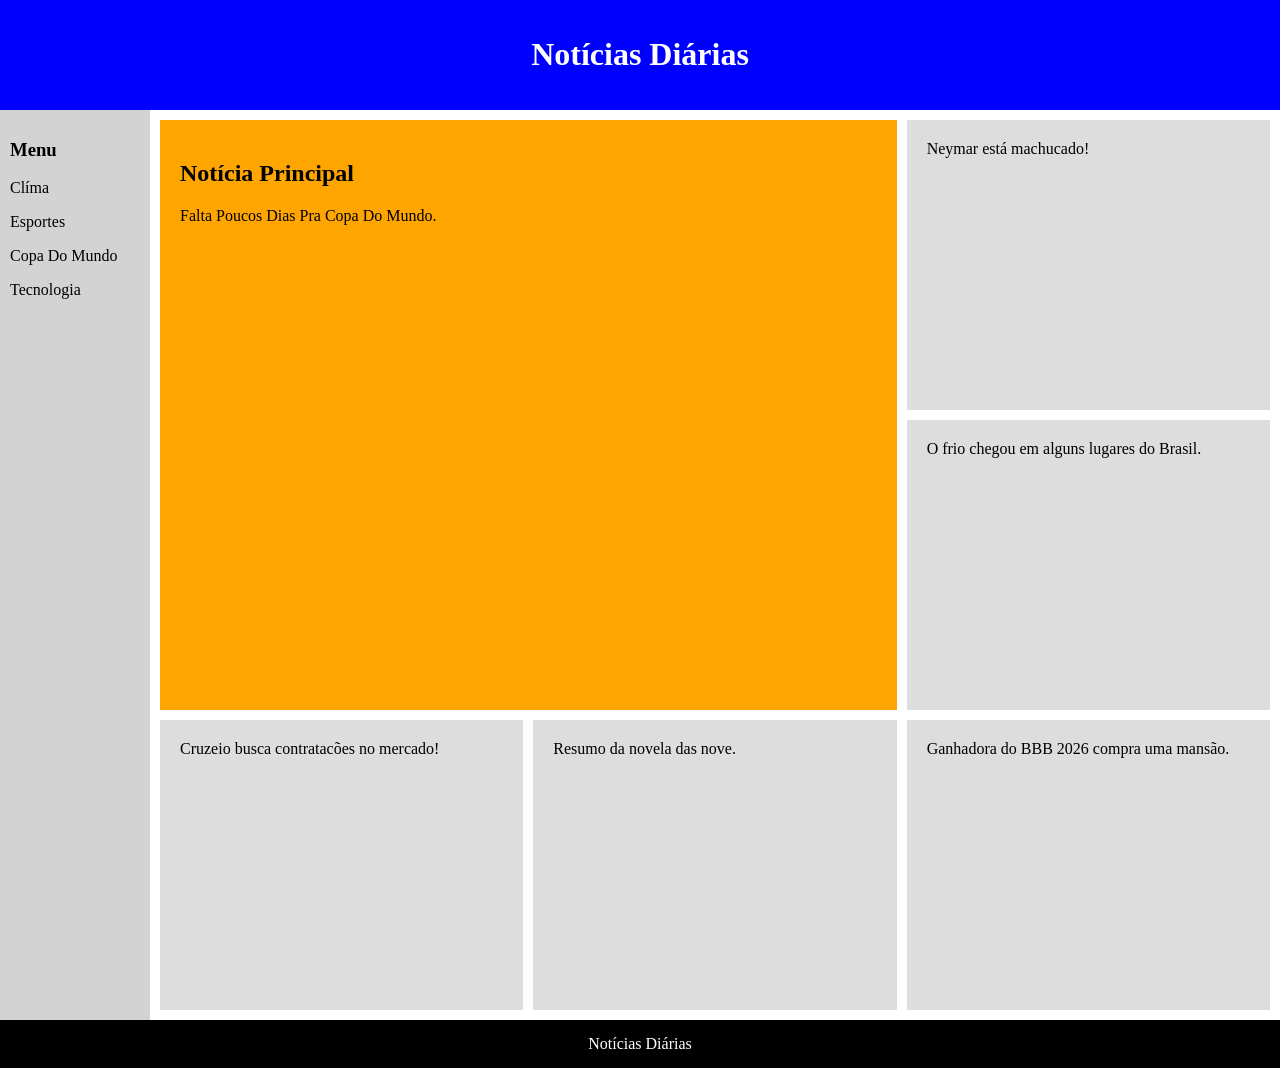
<file: ATIVIDADE PRÁTICA IV/Atividade 1/index.html>
<!DOCTYPE html>
<html lang="pt-br">
<head>
    <meta charset="UTF-8">
    <meta name="viewport" content="width=device-width, initial-scale=1.0">
    <title>Atividade 1</title>
    <link rel="stylesheet" href="style.css">
</head>
<body>
   <header>
    <h1>Notícias Diárias</h1>
   </header> 

   <aside>
    <h3>Menu</h3>
    <p>Clíma</p>
    <p>Esportes</p>
    <p>Copa Do Mundo</p>
    <p>Tecnologia</p>
   </aside>

   <main>
    <div class="noticias">
        <div class="destaque">
            <h2>Notícia Principal</h2>
            <p>Falta Poucos Dias Pra Copa Do Mundo.</p>
        </div>

        <div class="card">Neymar está machucado!</div>
        <div class="card">O frio chegou em alguns lugares do Brasil.</div>
        <div class="card">Cruzeio busca contratacões no mercado!</div>
        <div class="card">Resumo da novela das nove.</div>
        <div class="card">Ganhadora do BBB 2026 compra uma mansão.</div>
        

    </div>
   </main>

   <footer>
       Notícias Diárias
   </footer>
</body>
</html>
</file>
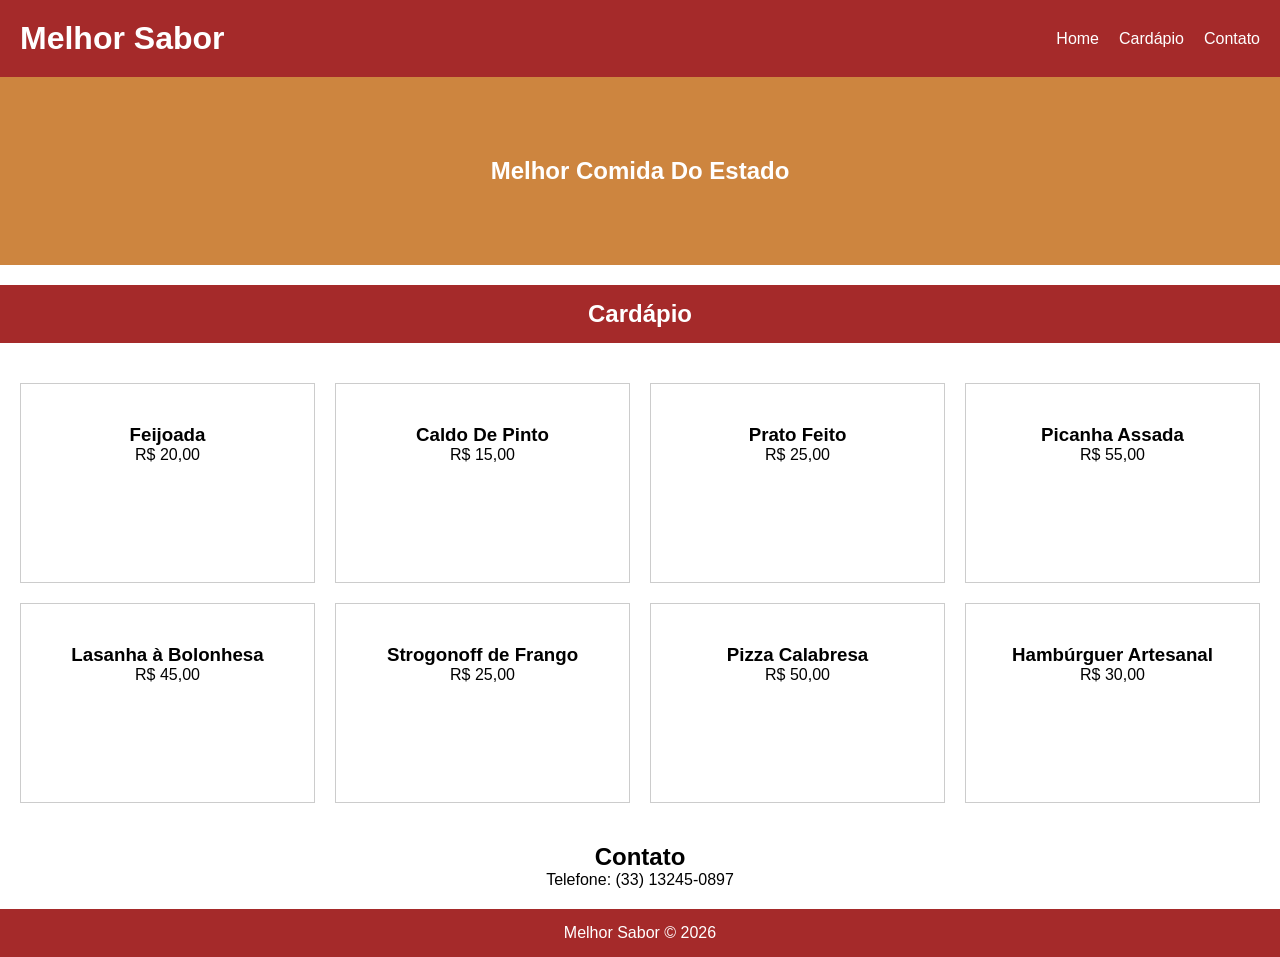
<file: ATIVIDADE PRÁTICA IV/Atividade 2/index.html>
<!DOCTYPE html>
<html lang="en">
<head>
    <meta charset="UTF-8">
    <meta name="viewport" content="width=device-width, initial-scale=1.0">
    <title>Atividade 2</title>
    <link rel="stylesheet" href="style.css">
</head>
<body>
    <header>
        <h1>Melhor Sabor</h1>

        <nav>
            <a href="#home">Home</a>
            <a href="#cardapio">Cardápio</a>
            <a href="#contato">Contato</a>
        </nav>
    </header>
    <section class="banner">
        <h2>Melhor Comida Do Estado</h2>
    </section>

    <h2 class="titulo-cardapio" id="cardapio">Cardápio</h2>

     <section class="pratos">

        <div class="card">
        <h3>Feijoada</h3>
        <p>R$ 20,00</p>
        </div>

        <div class="card">
            <h3>Caldo De Pinto</h3>
            <p>R$ 15,00</p>
        </div>

        <div class="card">
            <h3>Prato Feito</h3>
            <p>R$ 25,00</p>
        </div>

        <div class="card">
            <h3>Picanha Assada</h3>
            <p>R$ 55,00</p>
        </div>

        <div class="card">
            <h3>Lasanha à Bolonhesa</h3>
            <p>R$ 45,00</p>
        </div>

        <div class="card">
            <h3>Strogonoff de Frango</h3>
            <p>R$ 25,00</p>
        </div>

        <div class="card">
            <h3>Pizza Calabresa</h3>
            <p>R$ 50,00</p>
        </div>

        <div class="card">
            <h3>Hambúrguer Artesanal</h3>
            <p>R$ 30,00</p>
        </div>
     </section>

     <section class="contato" id="contato">
        <h2>Contato</h2>
        <p>Telefone: (33) 13245-0897</p>
     </section>

     <footer>Melhor Sabor © 2026</footer>
</body>
</html>
</file>
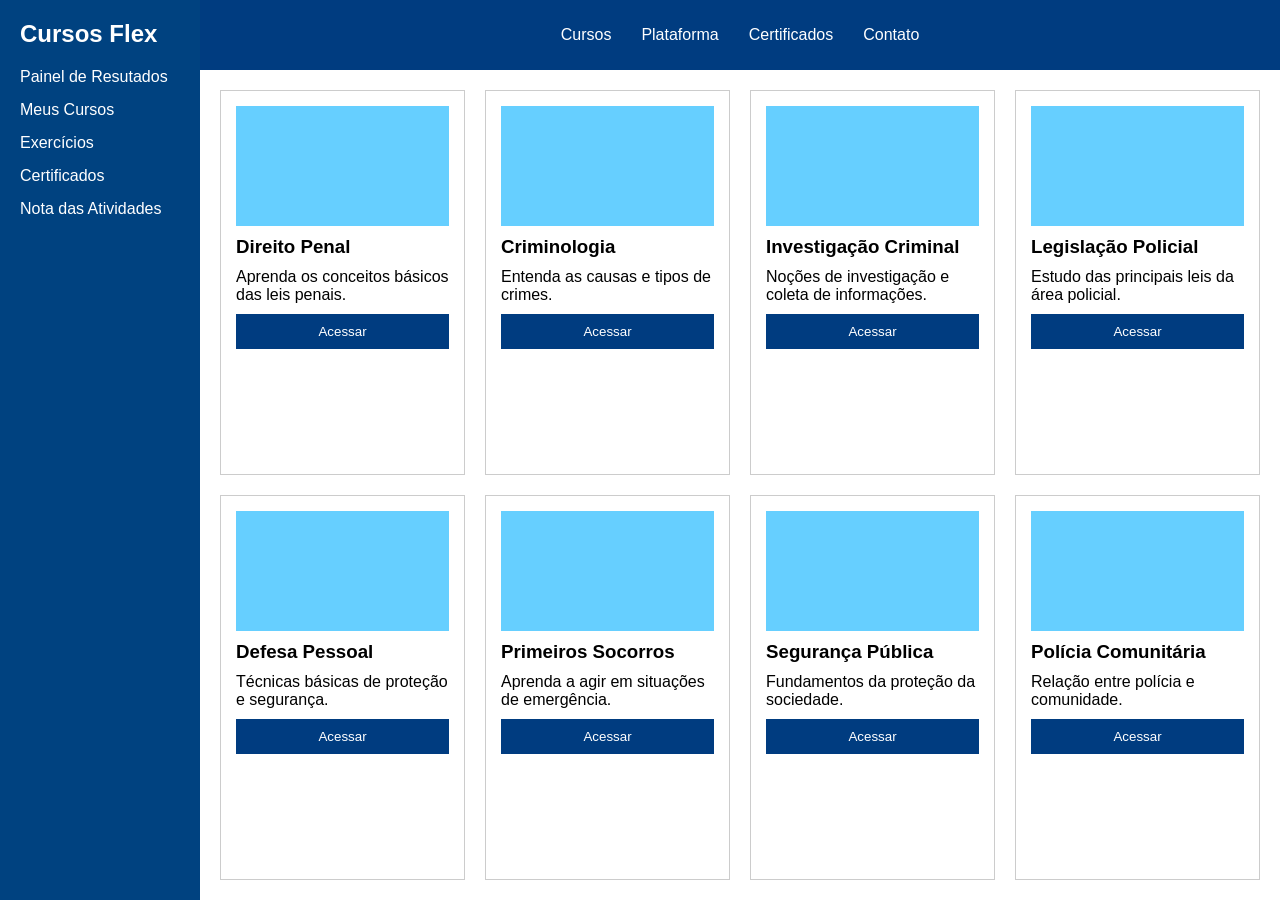
<file: ATIVIDADE PRÁTICA IV/Atividade 3/index.html>
<!DOCTYPE html>
<html lang="pt-br">
<head>
    <meta charset="UTF-8">
    <meta name="viewport" content="width=device-width, initial-scale=1.0">
    <title>Atividade 3</title>
    <link rel="stylesheet" href="style.css">
</head>
<body>
    <aside>
        <h2>Cursos Flex</h2>

        <ul>
            <li>Painel de Resutados</li>
            <li>Meus Cursos</li>
            <li>Exercícios</li>
            <li>Certificados</li>
            <li>Nota das Atividades</li>
        </ul>
    </aside>

    <header>
        <p>Cursos</p>
        <p>Plataforma</p>
        <p>Certificados</p>
        <p>Contato</p>
    </header>

    <main>
        <div class="card">
            <div class="imagem"></div>
            <h3>Direito Penal</h3>
            <p>Aprenda os conceitos básicos das leis penais.</p>
            <button>Acessar</button>
        </div>

         <div class="card">
            <div class="imagem"></div>
            <h3>Criminologia</h3>
            <p>Entenda as causas e tipos de crimes.</p>
            <button>Acessar</button>
        </div>

         <div class="card">
            <div class="imagem"></div>
            <h3>Investigação Criminal</h3>
            <p>Noções de investigação e coleta de informações.</p>
            <button>Acessar</button>
        </div>

         <div class="card">
            <div class="imagem"></div>
            <h3>Legislação Policial</h3>
            <p>Estudo das principais leis da área policial.</p>
            <button>Acessar</button>
        </div>

         <div class="card">
            <div class="imagem"></div>
            <h3>Defesa Pessoal</h3>
            <p>Técnicas básicas de proteção e segurança.</p>
            <button>Acessar</button>
        </div>

         <div class="card">
            <div class="imagem"></div>
            <h3>Primeiros Socorros</h3>
            <p>Aprenda a agir em situações de emergência.</p>
            <button>Acessar</button>
        </div>

         <div class="card">
            <div class="imagem"></div>
            <h3>Segurança Pública</h3>
            <p>Fundamentos da proteção da sociedade.</p>
            <button>Acessar</button>
        </div>

         <div class="card">
            <div class="imagem"></div>
            <h3>Polícia Comunitária</h3>
            <p>Relação entre polícia e comunidade.</p>
            <button>Acessar</button>
        </div>

        </div>

    </main>
</body>
</html>
</file>
<file: ATIVIDADE PRÁTICA IV/Atividade 1/style.css>
body{margin: 0;
    display: grid;
    grid-template-columns: 150px 1fr;
    grid-template-areas:
    "header header"
    "menu main"
    "footer footer";}

header{grid-area: header;
    background: blue;
    color: white;
    text-align: center;
    padding: 15px;}

aside{grid-area: menu;
    background: lightgray;
    padding: 10px;}

main{grid-area: main;
    padding: 10px;}

.noticias{display: grid;
    grid-template-columns: repeat(3, 1fr);
    gap: 10px;}

.destaque{background: orange;
    padding: 20px;
    height: 550px;
    grid-column: span 2;
    grid-row: span 2;}

.card{background: #ddd;
    padding: 20px;
    height: 250px;}

footer{grid-area: footer;
    background: black;
    color: white;
    text-align: center;
    padding: 15px;}
</file>
<file: ATIVIDADE PRÁTICA IV/Atividade 2/style.css>
*{margin:0;
    padding:0;
    box-sizing:border-box;}

body{font-family: Arial, sans-serif;}


header{background:brown;
    color:white;
    padding:20px;
    display:flex;
    justify-content:space-between;
    align-items:center;}

nav{display:flex;
    gap:20px;}

nav a{color:white;
    text-decoration:none;}


.banner{background:peru;
    color:white;
    text-align:center;
    padding:80px;}


.pratos{display:grid;
    grid-template-columns:repeat(4,1fr);
    gap:20px;
    padding:20px;}

.card{border:1px solid #ccc;
    text-align:center;
    padding:40px;
min-height: 200px;}


.contato{padding:20px;
    text-align:center;
    margin-top: auto;}


button{padding:10px 20px;}


footer{background:brown;
    color:white;
    text-align:center;
    padding:15px;}


@media (max-width:768px){

.pratos{grid-template-columns:repeat(2,1fr);
    gap:10px;}

body{font-size:14px;}}


@media (max-width:480px){

header{flex-direction:column;}

nav{flex-direction:column;
    margin-top:10px;}

.pratos{grid-template-columns:1fr;}

img{width:100%;}

button{width:100%;}}

.titulo-cardapio{text-align:center;
    margin:20px 0;
    background-color: brown ;
    padding: 15px;
    color: white;}
</file>
<file: ATIVIDADE PRÁTICA IV/Atividade 3/style.css>
*{margin:0;
    padding:0;
    box-sizing:border-box;}

body{display:grid;
    grid-template-columns:200px 1fr;
    grid-template-rows:70px 1fr;
    grid-template-areas:
    "menu header"
    "menu cursos";
    min-height:100vh;
    font-family:Arial, sans-serif;}

aside{grid-area:menu;
    background:rgb(0, 66, 128);
    color:white;
    padding:20px;}

aside h2{margin-bottom:20px;}

aside ul{list-style:none;}

aside li{margin:15px 0;}

header{grid-area:header;
    background:rgb(0, 60, 128);
    color:white;
    display:flex;
    justify-content:center;
    align-items:center;
    gap:30px;}

main{grid-area:cursos;
    padding:20px;

    display:grid;
    grid-template-columns:repeat(4,1fr);
    gap:20px;}

.card{border:1px solid #ccc;
    padding:15px;
    display:flex;
    flex-direction:column;
    gap:10px;}

.imagem{height:120px;
    background:#66cfff;}

button{background:rgb(0, 60, 128);
    color:white;
    border:none;
    padding:10px;
    cursor:pointer;}

@media(max-width:768px){
main{grid-template-columns:repeat(2,1fr);}}


@media(max-width:480px){
body{
    grid-template-columns:1fr;
    grid-template-areas:
    "header"
    "menu"
    "cursos";}

header{flex-direction:column;
    padding:15px;}

main{grid-template-columns:1fr;}}
</file>
